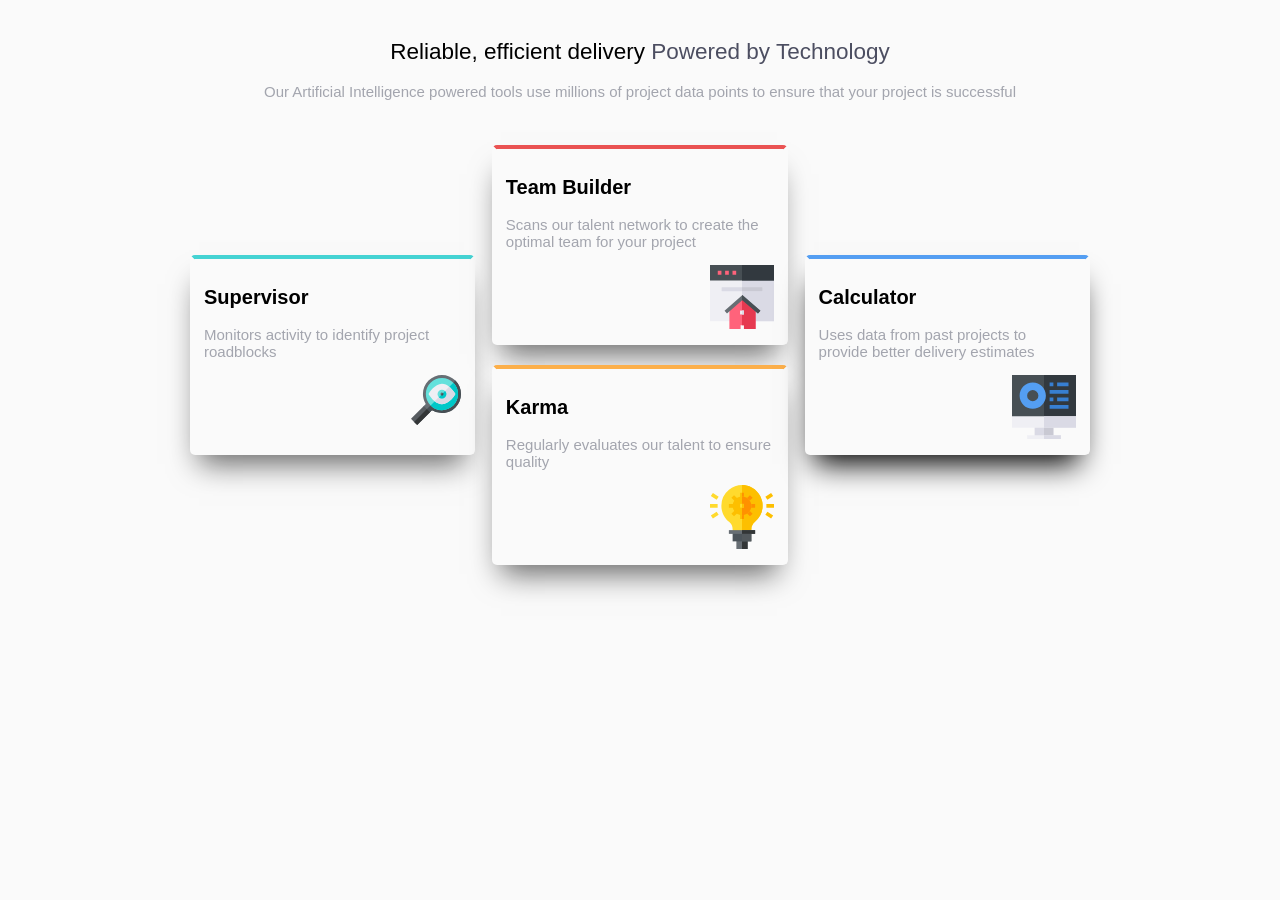
<file: index.html>
<!DOCTYPE html>
<html lang="en">
<head>
  <meta charset="UTF-8">
  <meta name="viewport" content="width=device-width, initial-scale=1.0"> <!-- displays site properly based on user's device -->

  <link rel="icon" type="image/png" sizes="32x32" href="./images/favicon-32x32.png">
  <link rel="stylesheet" href="./style.css">
  
  <title>Frontend Mentor | Four card feature section</title>

  <!-- Feel free to remove these styles or customise in your own stylesheet 👍 -->
  
</head>
<body>
  

  <div class="caja">
    <div class="caja1">
      <h2>Reliable, efficient delivery 
        <span>Powered by Technology</span> </h2>    
      <p>Our Artificial Intelligence powered tools use millions of project data  points 
        to ensure that your project is successful</p>
    </div>
    
    <div class="contenedor">
      <div class="caja2">
        <h2>Supervisor</h2>
        <p>
          Monitors activity to identify project roadblocks
        </p>
        <img class="Supervisor" src="./images/icon-supervisor.svg" alt="">      
      </div>
      
      <div class="contenedor2">
        <div class="caja3">
          <h2>Team Builder</h2>
          <p>Scans our talent network to create the optimal team for your project</p>
          <img class="Teambuilder" src="./images/icon-team-builder.svg" alt="">
        </div>
        
        <div class="caja4">
          <h2>Karma</h2>
          <p>Regularly evaluates our talent to ensure quality</p>
          <img class="Karma" src="./images/icon-karma.svg" alt="">
        </div>
      </div>
      
      <div class="caja5">
        <h2>Calculator</h2>
        <p>Uses data from past projects to provide better delivery estimates</p>
        <img class="Calculator" src="./images/icon-calculator.svg" alt="Calculator">
      </div>
    </div>
  </div>
    
  
 
</body>
</html>
</file>
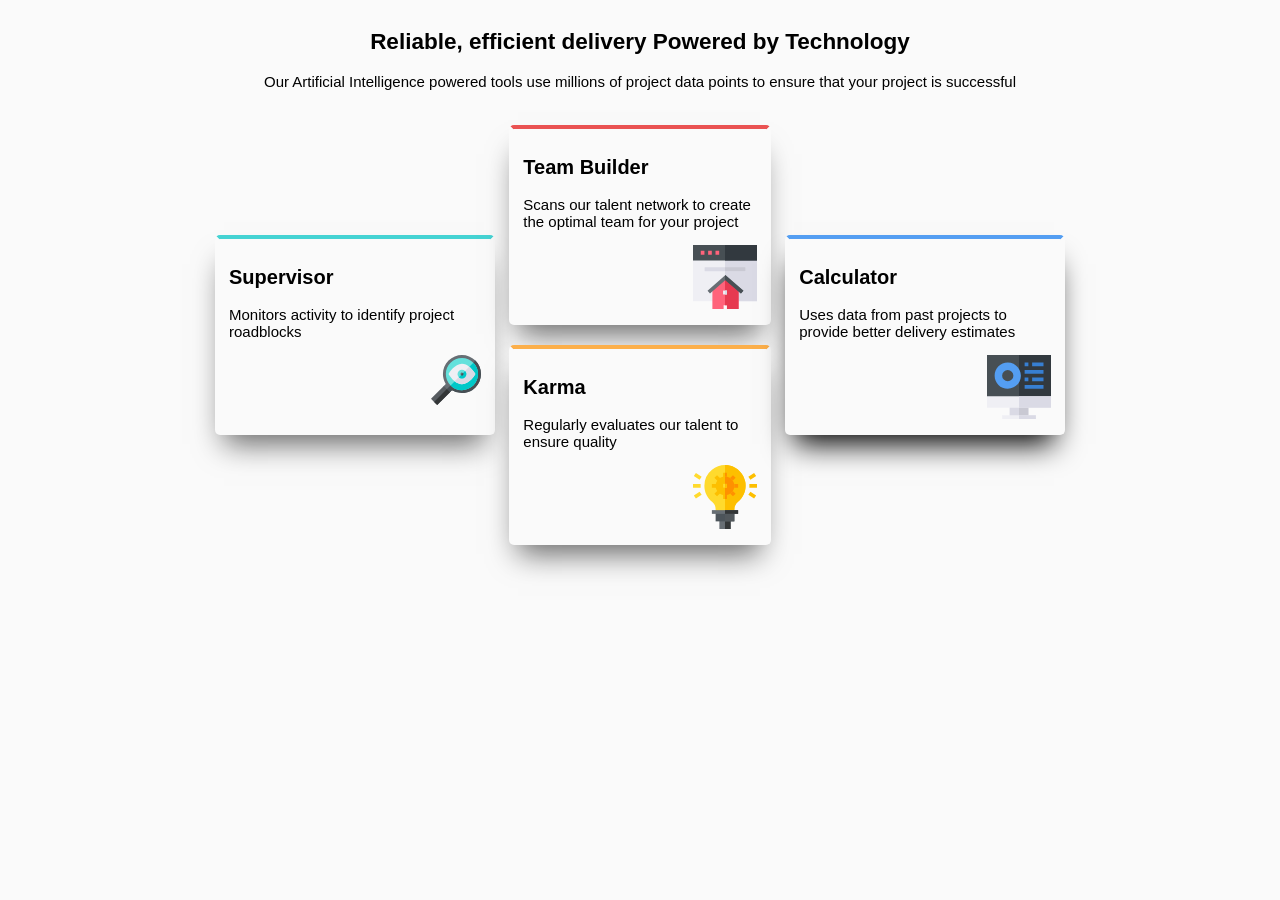
<file: four-card-feature-section-master/index.html>
<!DOCTYPE html>
<html lang="en">
<head>
  <meta charset="UTF-8">
  <meta name="viewport" content="width=device-width, initial-scale=1.0"> <!-- displays site properly based on user's device -->

  <link rel="icon" type="image/png" sizes="32x32" href="./images/favicon-32x32.png">
  <link rel="stylesheet" href="./style.css">
  
  <title>Frontend Mentor | Four card feature section</title>

  <!-- Feel free to remove these styles or customise in your own stylesheet 👍 -->
  
</head>
<body>
  

  <div class="caja">
    <div class="caja1">
      <h2>Reliable, efficient delivery
        Powered by Technology </h2>    
      <p>Our Artificial Intelligence powered tools use millions of project data points 
        to ensure that your project is successful</p>
    </div>
    
    <div class="contenedor">
      <div class="caja2">
        <h2>Supervisor</h2>
        <p>
          Monitors activity to identify project roadblocks
        </p>
        <img class="Supervisor" src="./images/icon-supervisor.svg" alt="">      
      </div>
      
      <div class="contenedor2">
        <div class="caja3">
          <h2>Team Builder</h2>
          <p>Scans our talent network to create the optimal team for your project</p>
          <img class="Teambuilder" src="./images/icon-team-builder.svg" alt="">
        </div>
        
        <div class="caja4">
          <h2>Karma</h2>
          <p>Regularly evaluates our talent to ensure quality</p>
          <img class="Karma" src="./images/icon-karma.svg" alt="">
        </div>
      </div>
      
      <div class="caja5">
        <h2>Calculator</h2>
        <p>Uses data from past projects to provide better delivery estimates</p>
        <img class="Calculator" src="./images/icon-calculator.svg" alt="Calculator">
      </div>
    </div>
  </div>
    
  
 
</body>
</html>
</file>
<file: style.css>
:root{
--Red: hsl(0, 78%, 62%);
--Cyan: hsl(180, 62%, 55%);
--Orange: hsl(34, 97%, 64%);
--Blue: hsl(212, 86%, 64%);
--VeryDarkBlue: hsl(234, 12%, 34%);
--GrayishBlue: hsl(229, 6%, 66%);
--VeryLightGray: hsl(0, 0%, 98%);
}

html{
    font-size: 62.5%;
    box-sizing: border-box;
}

*,*:before,
*:after{
    box-sizing: inherit;
}


body{
    font-size: 15px;
    background-color: var(--VeryLightGray);
    display: flex;
    justify-content: center;
    max-width: 375px;
    margin: 0% auto;
}

.caja{
    margin-top: 0% auto;
    padding: 1rem;
}



.caja1{
    text-align: center;
    margin: auto;
}

.caja1 span{
    color: var(--VeryDarkBlue);
}

.caja1 h2{
    font-family:Verdana, Geneva, Tahoma, sans-serif;
    font-weight: lighter;
}

.caja1 p{
    font-family: Verdana, Geneva, Tahoma, sans-serif;
    color: var(--GrayishBlue);
}

.caja2{
    background-color: var(--VeryLightGray);
    height: 20rem;
    width: 90%;
    margin-inline: auto;
    margin-top: 2rem;
    padding: 1rem;
    border-radius: 0.5rem;
    border-width: 4px;
    border-style: solid;
    border-color: var(--Cyan) var(--VeryLightGray) var(--VeryLightGray);
    box-shadow: -1px 19px 28px -10px rgb(104, 104, 104);
}


.caja2 h2{
    font-family:Verdana, Geneva, Tahoma, sans-serif;
    font-size: 2rem;
}

.caja2 p{
    font-family: Verdana, Geneva, Tahoma, sans-serif;
    color: var(--GrayishBlue);
}

.Supervisor{
    float: right;
    width: 5rem;
}


.caja3{
    background-color: var(--VeryLightGray);
    height: 20rem;
    width: 90%;
    margin-inline: auto;
    margin-top: 2rem;
    padding: 1rem;
    border-radius: 0.5rem;
    border-width: 4px;
    border-style: solid;
    border-color: var(--Red) var(--VeryLightGray) var(--VeryLightGray);
    box-shadow: -1px 19px 28px -10px rgb(104, 104, 104);
}



.caja3 h2{
    font-family: Verdana, Geneva, Tahoma, sans-serif;
    font-size: 2rem;
}

.caja3 p{
    font-family: Verdana, Geneva, Tahoma, sans-serif;
    color: var(--GrayishBlue);
}

.Teambuilder{
    float: right;
}

.caja4{
    background-color: var(--VeryLightGray);
    height: 20rem;
    width: 90%;
    margin-inline: auto;
    margin-top: 2rem;
    padding: 1rem;
    border-radius: 0.5rem;
    border-width: 4px;
    border-style: solid;
    border-color: var(--Orange) var(--VeryLightGray) var(--VeryLightGray);
    box-shadow: -1px 19px 28px -10px rgb(104, 104, 104);
}


.caja4 h2{
    font-family: Verdana, Geneva, Tahoma, sans-serif;
    font-size: 2rem;
}

.caja4 p{
    font-family: Verdana, Geneva, Tahoma, sans-serif;
    color: var(--GrayishBlue);
}

.Karma{
    float: right;
}


.caja5{
    background-color: var(--VeryLightGray);
    height: 20rem;
    width: 90%;
    margin-inline: auto;
    margin-top: 2rem;
    padding: 1rem;
    border-radius: 0.5rem;
    border-width: 4px;
    border-style: solid;
    border-color: var(--Blue) var(--VeryLightGray) var(--VeryLightGray);
    box-shadow: -1px 19px 28px -10px;
}

.caja5 h2{
    font-family: Verdana, Geneva, Tahoma, sans-serif;
    font-size: 2rem;
}

.caja5 p{
    font-family: Verdana, Geneva, Tahoma, sans-serif;
    color: var(--GrayishBlue);
}

.Calculator{
    float: right;
}

@media(min-width:778px){
    .caja{
        width: 100rem;
    }
    .caja1{
        padding: 1rem;
        
    }
    .contenedor{
        display: flex;
        flex-direction: row;
        justify-content: center;
        align-items: center;
        width: 90rem;
    }
    .contenedor2{
        width: 100rem;
        
        
    }
}




















































.attribution { font-size: 11px; text-align: center; }
    .attribution a { color: hsl(228, 45%, 44%); }
</file>
<file: four-card-feature-section-master/style.css>
:root{
--Red: hsl(0, 78%, 62%);
--Cyan: hsl(180, 62%, 55%);
--Orange: hsl(34, 97%, 64%);
--Blue: hsl(212, 86%, 64%);
--VeryDarkBlue: hsl(234, 12%, 34%);
--GrayishBlue: hsl(229, 6%, 66%);
--VeryLightGray: hsl(0, 0%, 98%);
}

html{
    font-size: 62.5%;
    box-sizing: border-box;
}

*,*:before,
*:after{
    box-sizing: inherit;
}


body{
    font-size: 15px;
    background-color: var(--VeryLightGray);
    display: flex;
    justify-content: center;
    max-width: 375px;
    margin: 0% auto;
}

.caja{
    margin-top: 0% auto;
    padding: 1rem;
}



.caja1{
    text-align: center;
    margin: auto;
}

.caja1 h2{
    font-family:Verdana, Geneva, Tahoma, sans-serif;
}

.caja1 p{
    font-family: Verdana, Geneva, Tahoma, sans-serif;
}

.caja2{
    background-color: var(--VeryLightGray);
    height: 20rem;
    width: 90%;
    margin-inline: auto;
    margin-top: 2rem;
    padding: 1rem;
    border-radius: 0.5rem;
    border-width: 4px;
    border-style: solid;
    border-color: var(--Cyan) var(--VeryLightGray) var(--VeryLightGray);
    box-shadow: -1px 19px 28px -10px rgb(104, 104, 104);
}


.caja2 h2{
    font-family:Verdana, Geneva, Tahoma, sans-serif;
    font-size: 2rem;
}

.caja2 p{
    font-family: Verdana, Geneva, Tahoma, sans-serif;
}

.Supervisor{
    float: right;
    width: 5rem;
}


.caja3{
    background-color: var(--VeryLightGray);
    height: 20rem;
    width: 90%;
    margin-inline: auto;
    margin-top: 2rem;
    padding: 1rem;
    border-radius: 0.5rem;
    border-width: 4px;
    border-style: solid;
    border-color: var(--Red) var(--VeryLightGray) var(--VeryLightGray);
    box-shadow: -1px 19px 28px -10px rgb(104, 104, 104);
}



.caja3 h2{
    font-family: Verdana, Geneva, Tahoma, sans-serif;
    font-size: 2rem;
}

.caja3 p{
    font-family: Verdana, Geneva, Tahoma, sans-serif;
}

.Teambuilder{
    float: right;
}

.caja4{
    background-color: var(--VeryLightGray);
    height: 20rem;
    width: 90%;
    margin-inline: auto;
    margin-top: 2rem;
    padding: 1rem;
    border-radius: 0.5rem;
    border-width: 4px;
    border-style: solid;
    border-color: var(--Orange) var(--VeryLightGray) var(--VeryLightGray);
    box-shadow: -1px 19px 28px -10px rgb(104, 104, 104);
}


.caja4 h2{
    font-family: Verdana, Geneva, Tahoma, sans-serif;
    font-size: 2rem;
}

.caja4 p{
    font-family: Verdana, Geneva, Tahoma, sans-serif;
}

.Karma{
    float: right;
}


.caja5{
    background-color: var(--VeryLightGray);
    height: 20rem;
    width: 90%;
    margin-inline: auto;
    margin-top: 2rem;
    padding: 1rem;
    border-radius: 0.5rem;
    border-width: 4px;
    border-style: solid;
    border-color: var(--Blue) var(--VeryLightGray) var(--VeryLightGray);
    box-shadow: -1px 19px 28px -10px;
}

.caja5 h2{
    font-family: Verdana, Geneva, Tahoma, sans-serif;
    font-size: 2rem;
}

.caja5 p{
    font-family: Verdana, Geneva, Tahoma, sans-serif;
}

.Calculator{
    float: right;
}

@media(min-width:778px){
    .caja{
        width: 100rem;
    }
    .contenedor{
        display: flex;
        flex-direction: row;
        justify-content: center;
        align-items: center;
        width: 85rem;
    }
    .contenedor2{
        width: 85rem;
        
    }
}




















































.attribution { font-size: 11px; text-align: center; }
    .attribution a { color: hsl(228, 45%, 44%); }
</file>
